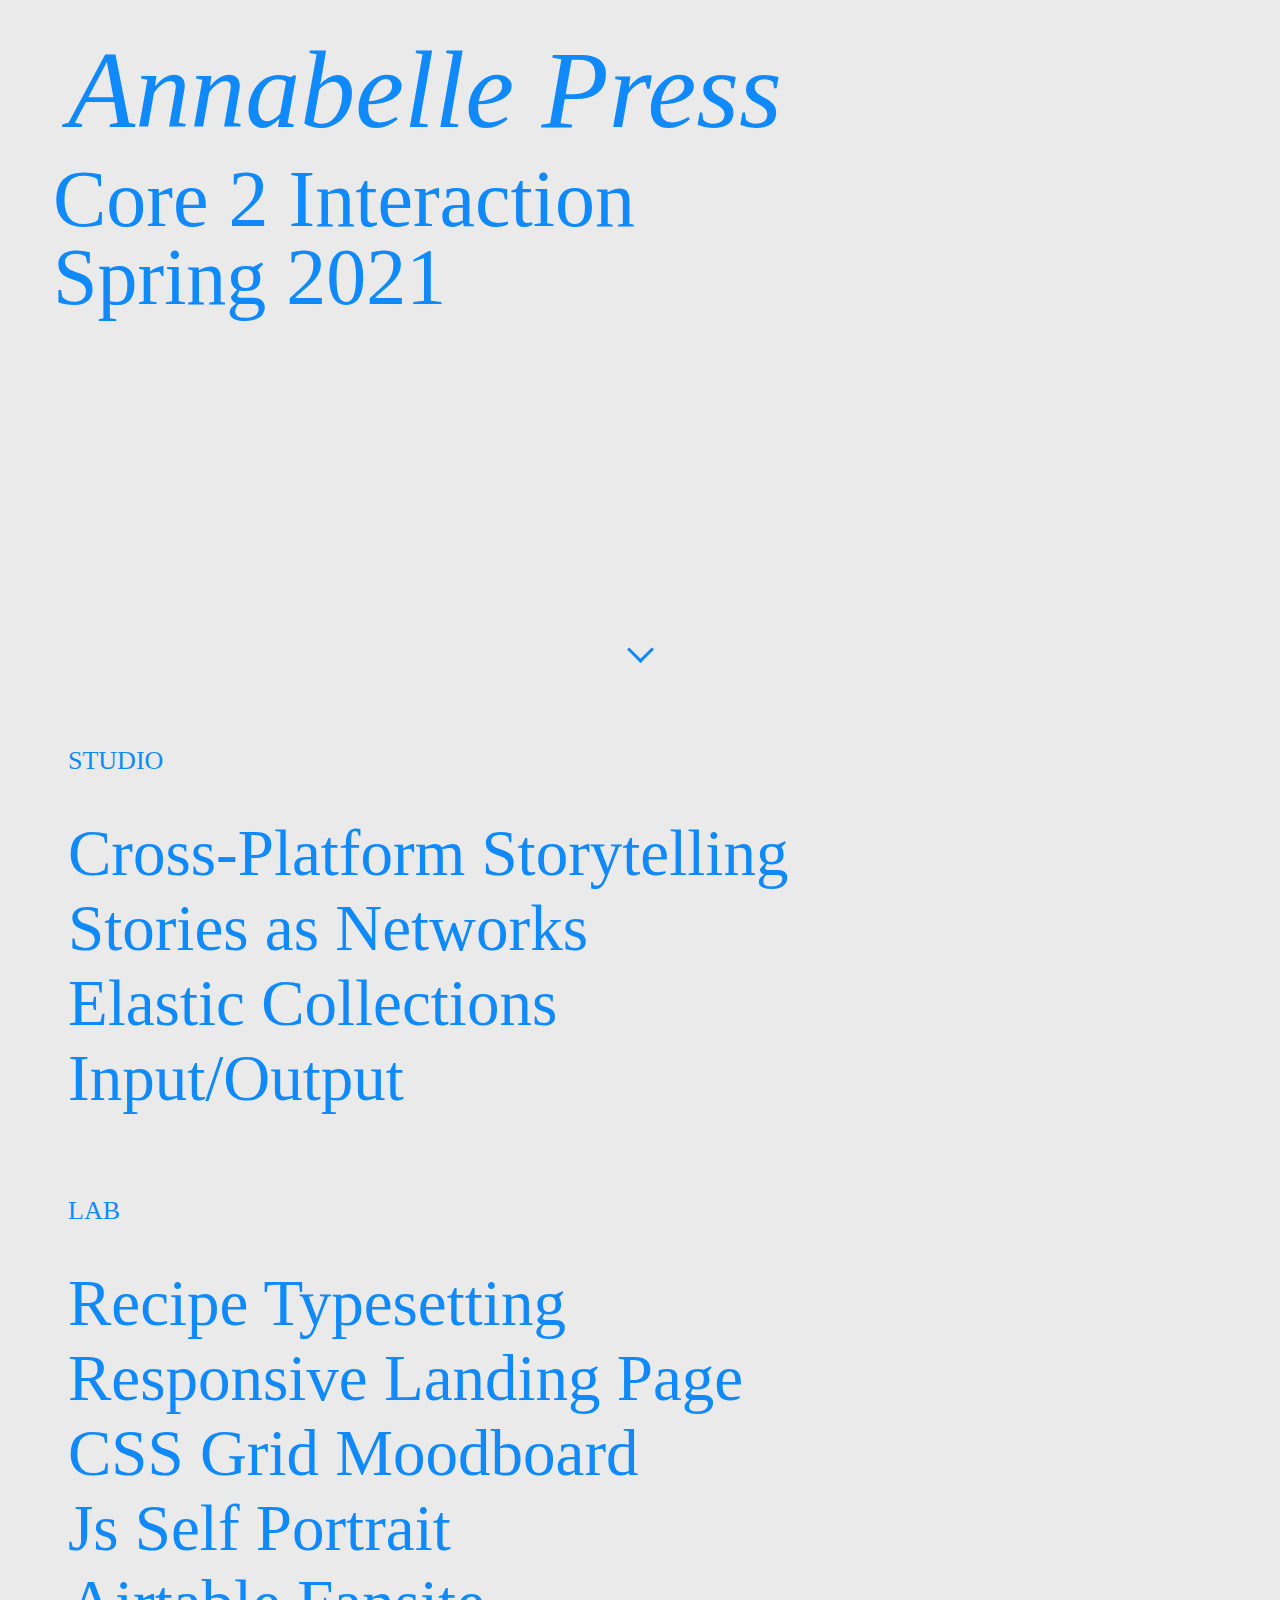
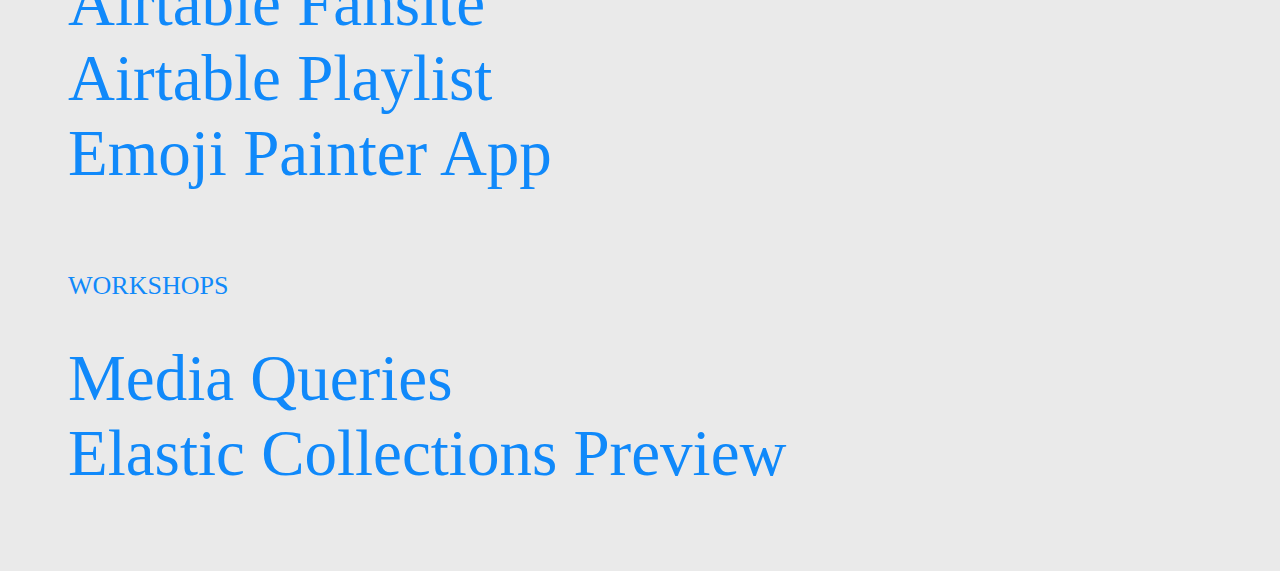
<file: index.html>
<!DOCTYPE html>
<html>
<head>
	<title>Home</title>
	<link rel="stylesheet" type="text/css" href="assets/style.css">
	<link rel="icon" type="image/png" href="bio/assets/imgs/favicon.png">
</head>
<header>
	<h1><a class="nav" href="bio/index.html">Annabelle Press</a></h1>
	<h2 class="info">Core 2 Interaction<br>Spring 2021</br></h2>
</header>
<body>
	<div class="container">
		<a href="#title"><span class="arrow"></span></a>
	</div>
		<a id="title"></a>
	<div class="title">studio</div>
	<section class="studio">
		<div class="project1">
			<a target="_blank" href="https://annabellepress.github.io/photo-archive/">Cross-Platform Storytelling</a>
		</div>
		<div class="project2">
			<a target="_blank" href="https://annabellepress.github.io/library-of-babel/">Stories as Networks</a>
		</div>
		<div class="project3">
			<a target="_blank" href="https://annabellepress.github.io/surrealism/">Elastic Collections</a>
		</div>
		<div class="project4">
			<a target="_blank" href="https://annabellepress.github.io/pixelcolorbook/">Input/Output</a>
		</div>
	</section>
	<div class="title">lab</div>
	<section class="lab">
		<div class="project1">
			<a target="_blank" href="https://annabellepress.github.io/recipe-typeset/">Recipe Typesetting</a>
		</div>
		<div class="project2">
			<a target="_blank" href="https://annabellepress.github.io/responsive-layout/">Responsive Landing Page</a>
		</div>
		<div class="project3">
			<a target="_blank" href="https://annabellepress.github.io/css-grids/">CSS Grid Moodboard</a>
		</div>
		<div class="project4">
			<a target="_blank" href="https://annabellepress.github.io/js-portrait/">Js Self Portrait</a>
		</div>
		<div class="project5">
			<a target="_blank" href="https://annabellepress.github.io/fansite/">Airtable Fansite</a>
		</div>
		<div class="project6">
			<a target="_blank" href="https://annabellepress.github.io/playlist/">Airtable Playlist</a>
		</div>
		<div class="project7">
			<a target="_blank" href="https://annabellepress.github.io/emojipainter/">Emoji Painter App</a>
		</div>
		
	</section>
	<div class="title">Workshops</div>
	<section class="workshops">
		<div class="project1">
			<a target="_blank" href="https://annabellepress.github.io/responsive-workshop/">Media Queries</a>
		</div>
		<div class="project2">
			<a target="_blank" href="https://annabellepress.github.io/elastic-workshop/">Elastic Collections Preview</a>
		</div>
	</section>
</body>
</html>
</file>
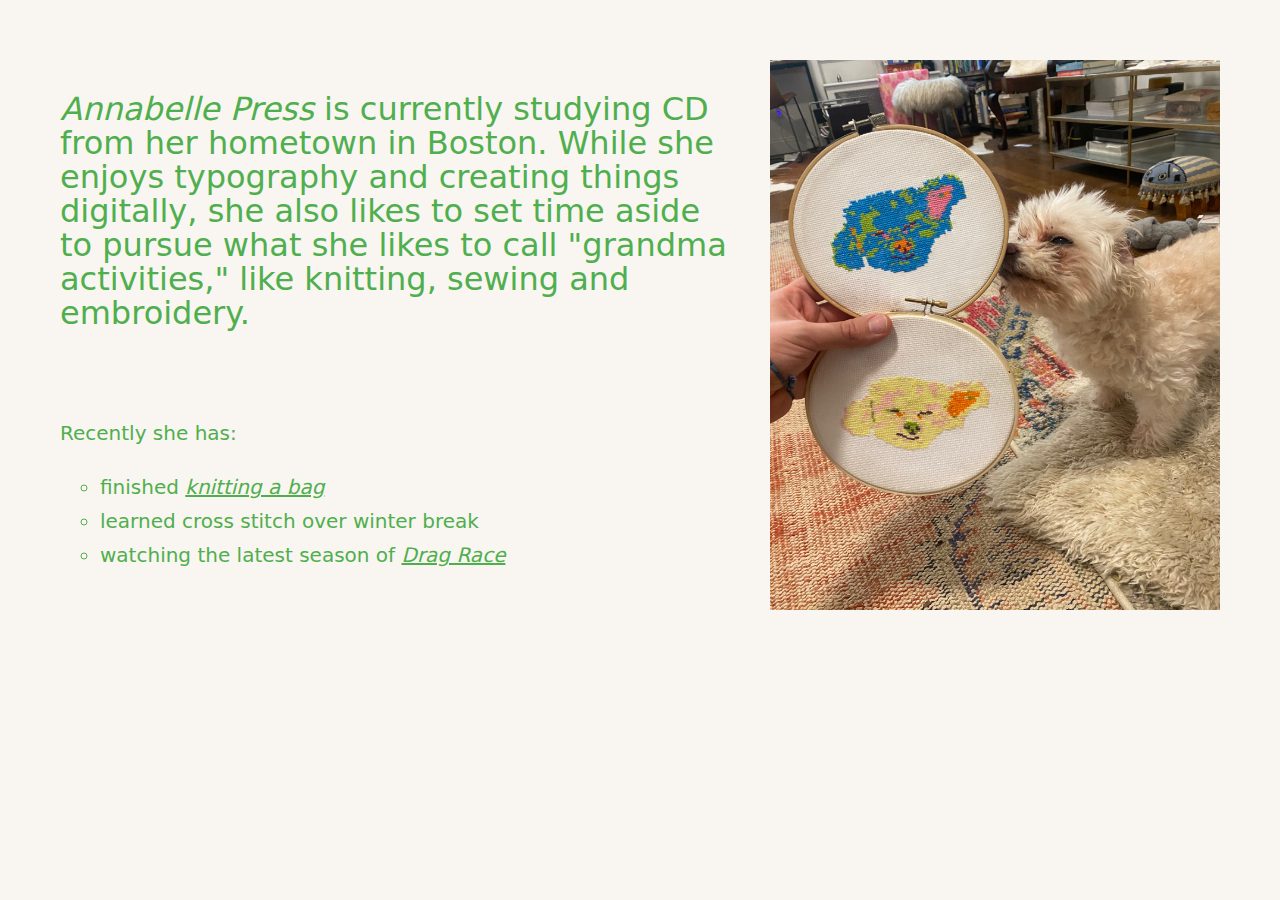
<file: bio/index.html>
<!DOCTYPE html>
<html>
<head>
	<title>Bio</title>
	<link rel="stylesheet" type="text/css" href="assets/style.css">
	<link rel="icon" type="image/png" href="assets/imgs/favicon.png">
</head>
<body>
	<div class="container">
		<div>
			<img src="assets/imgs/IMG_4372.jpeg" alt="coco with cross stitch" style="width: 450px; height: 550px;">
		</div>
		<p class="info"><a href="../index.html">Annabelle Press</a> is currently studying CD from her hometown in Boston. While she enjoys typography and creating things digitally, she also likes to set time aside to pursue what she likes to call "grandma activities," like knitting, sewing and embroidery.</p>
		<br><p class="list">Recently she has:</br>
			<ul>
				<li>finished <a class="links" target="_blank" href="https://www.purlsoho.com/create/2019/06/14/simple-knit-tote">knitting a bag</a></li>
					<li>learned cross stitch over winter break</li>
					<li>watching the latest season of <a class="links" target="_blank" href="https://www.youtube.com/c/rupaulsdragrace/videos">Drag Race</a></li>
			</ul>
		</p>
	</div>	
</body>
</html>
</file>
<file: assets/style.css>
html {
	scroll-behavior: smooth;
}
body {
	background: #EAEAEA;
	font-family: helvetica neue;
	color: #1089FA;
	font-size: 26px;
	font-weight: 400;
}
h1 {
	font-weight: 300;
	font-size: 110px;
	line-height: 100px;
	margin: 40px 0 20px 60px;
	font-style: italic;
}
.nav:hover {
	color: #1089FA;
	color: #11D819;
	text-decoration: none;
	transition: all 0.4s ease;
}
a {
	text-decoration: none;
	color: #1089FA;
}
a:hover {
	text-decoration: none;
	text-decoration: underline;
	transition: 0.2s all ease;
}
h2 {
	font-weight: 300;
	font-size: 80px;
	line-height: 78px;
	margin: 0 0 0 45px;
}
.container {
	display: flex;
	flex-wrap: wrap;
	justify-content: center;
	margin: 320px 0 0 0px;
}
.arrow {
	border: solid #1089FA;
 	border-width: 0 3px 3px 0;
 	display: inline-block;
 	padding: 8px;
 	transform: rotate(45deg);
 	-webkit-transform: rotate(45deg);
}
.arrow:hover {
	border: solid #1089FA;
	border: solid #11D819;
	border-width: 0 3px 3px 0;
	transition: all 0.2s ease;
}
.title {
	text-transform: uppercase;
	font-weight: 300;
	margin: 80px 0 40px 60px;
}
body section {
	font-size: 65px;
	margin: 0 0 80px 60px;

}
@media (max-width: 1000px){
	h1 {
		font-size: 85px;
		line-height: 98px;
		margin: 40px 0 0 40px;
	}
	h2 {
		font-size: 65px;
		line-height: 62px;
		margin: 20px 0 0 35px;
	}
	.container {
		margin: 340px 0 0 0;
	}
	body section {
		font-size: 55px;

	}
}

@media (max-width: 800px){
	h1 {
		font-size: 60px;
		line-height: 78px;
	}
	h2 {
		font-size: 40px;
		line-height: 38px;
		margin: 20px 0 0 35px;
	}
	.container {
		margin: 410px 0 40px 0;
	}
	body section {
		font-size: 45px;
		margin: 0 0 80px 60px;
	}
}
</file>
<file: bio/assets/style.css>
body {
	background: #F9F5F0;
	display: flex;
	margin: 60px 60px 0 60px;
	font-family: helvetica neue, sans;
	font-weight: 300px;
	font-size: 32px;
	line-height: 34px;
	color: #4FAF4E;
}
.container img {
	float: right;
	padding: 0 0 0 40px;
}
.list {
	font-size: 20px;
}
.links {
	color: #4FAF4E;
	text-decoration: underline;
}
a {
	text-decoration: none;
	font-style: italic;
	color: #4FAF4E;
}
a:hover {
	color: #4FAF4E;
	color: #1089FA;
	transition: all 0.2s ease;
}
.container ul {
	font-size: 20px;
	list-style-type: circle;
}
@media (max-width: 900px){
	.info {
		font-size: 25px;
		line-height: 28px;
		margin: 0px 20px 0 0;
	}
	.container ul {
		margin: 0 20px 0 0;
		font-size: 18px;
	}
	.container img {
		float: none;
		padding: 0;
		margin: -40px -10px 0 -36px;
		transform: scale(0.85);
	}
}
</file>
